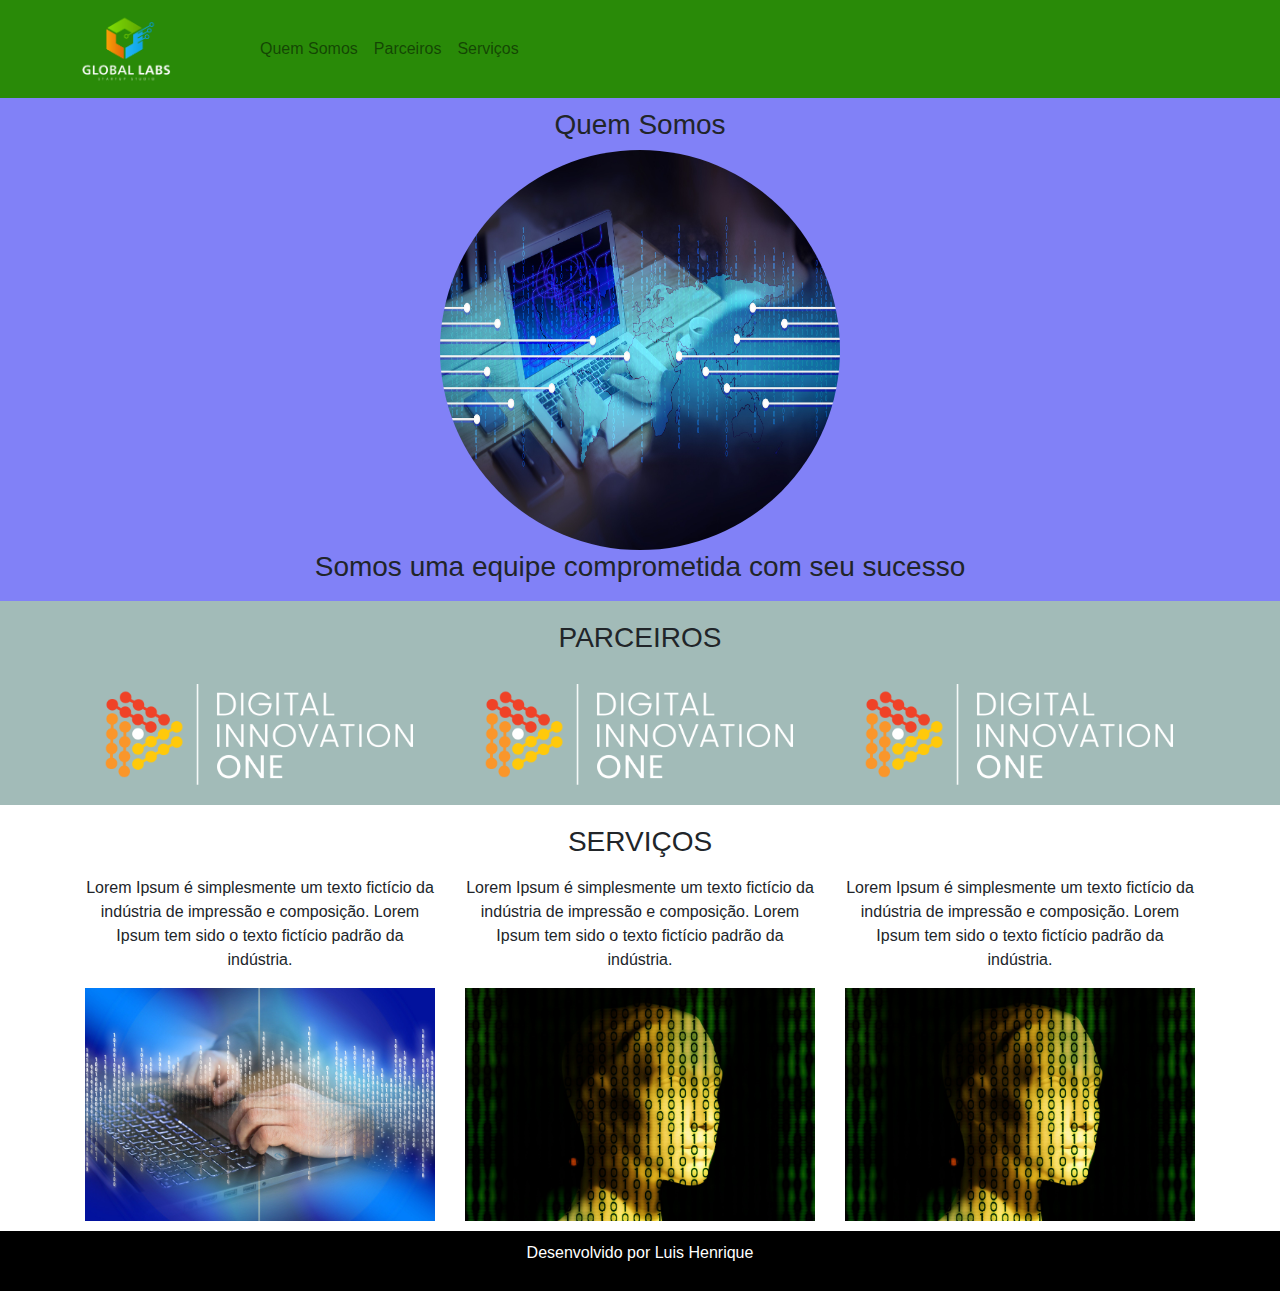
<file: aulas-bootstrap/index.html>
<!DOCTYPE html>
<html lang="pt-br">
<head>
	<meta charset="utf-8">	
	<title>Bootstrap</title>
	<link rel="stylesheet" type="text/css" href="bootstrap/css/bootstrap.min.css">
	<link rel="stylesheet" type="text/css" href="css/style.css">
</head>
<body>
	<nav class="navbar navbar-expand-lg navbar-light">
		<a class="navbar-brand" href="#"> <img src="img/GLStudio.png" width="220"> </a>
		<div class="collapse navbar-collapse" >
			<ul class="navbar-nav">
				<li class="nav-item">
					<a class="nav-link" href="#quemsomos">Quem Somos</a>
				</li>

				<li class="nav-item">
					<a class="nav-link" href="#parceiros">Parceiros</a>
				</li>

				<li class="nav-item">
					<a class="nav-link" href="#servicos">Serviços</a>
				</li>
			</ul>
		</div>		
	</nav>

	<section id="quemsomos">
		<div class="container-fluid quem-somos text-center margin">
			<h3> Quem Somos </h3>
			<img src="img/img1.jpg" class="rounded-circle" width="400" height="400" translate="3">
			<h3>Somos uma equipe comprometida com seu sucesso</h3>
		</div>
	</section>

	<section id="parceiros">
		<div class="container-fluid text-center margin parceiros">
			<h3 class="margin">PARCEIROS</h3>
			<div class="container">
				<div class="row">
					<div class="col-lg-4">
						<img src="img/logo.png" width="100%">
					</div>

					<div class="col-lg-4">
						<img src="img/logo.png" width="100%">
					</div>

					<div class="col-lg-4">
						<img src="img/logo.png" width="100%">
					</div>
				</div>
			</div>
		</div>
	</section>

	<section id="servicos">
		<div class="container-fluid text-center margin servicos">
			<h3 class="margin">SERVIÇOS</h3>
			<div class="container">
				<div class="row">
					<div class="col-lg-4">
						<p>Lorem Ipsum é simplesmente um texto fictício da indústria de impressão e composição. Lorem Ipsum tem sido o texto fictício padrão da indústria.</p>
						<img src="img/img2.jpg" width="100%">
					</div>
					
					<div class="col-lg-4">
						<p>Lorem Ipsum é simplesmente um texto fictício da indústria de impressão e composição. Lorem Ipsum tem sido o texto fictício padrão da indústria.</p>
						<img src="img/img3.jpg" width="100%">
					</div>

					<div class="col-lg-4">
						<p>Lorem Ipsum é simplesmente um texto fictício da indústria de impressão e composição. Lorem Ipsum tem sido o texto fictício padrão da indústria.</p>
						<img src="img/img3.jpg" width="100%">
					</div>				
				</div>
			</div>
		</div>
	</section>

	<footer class="container-fluid text-center margin bg-footer">
		<p>Desenvolvido por Luis Henrique</p>
	</footer>
</body>
</html>
</file>
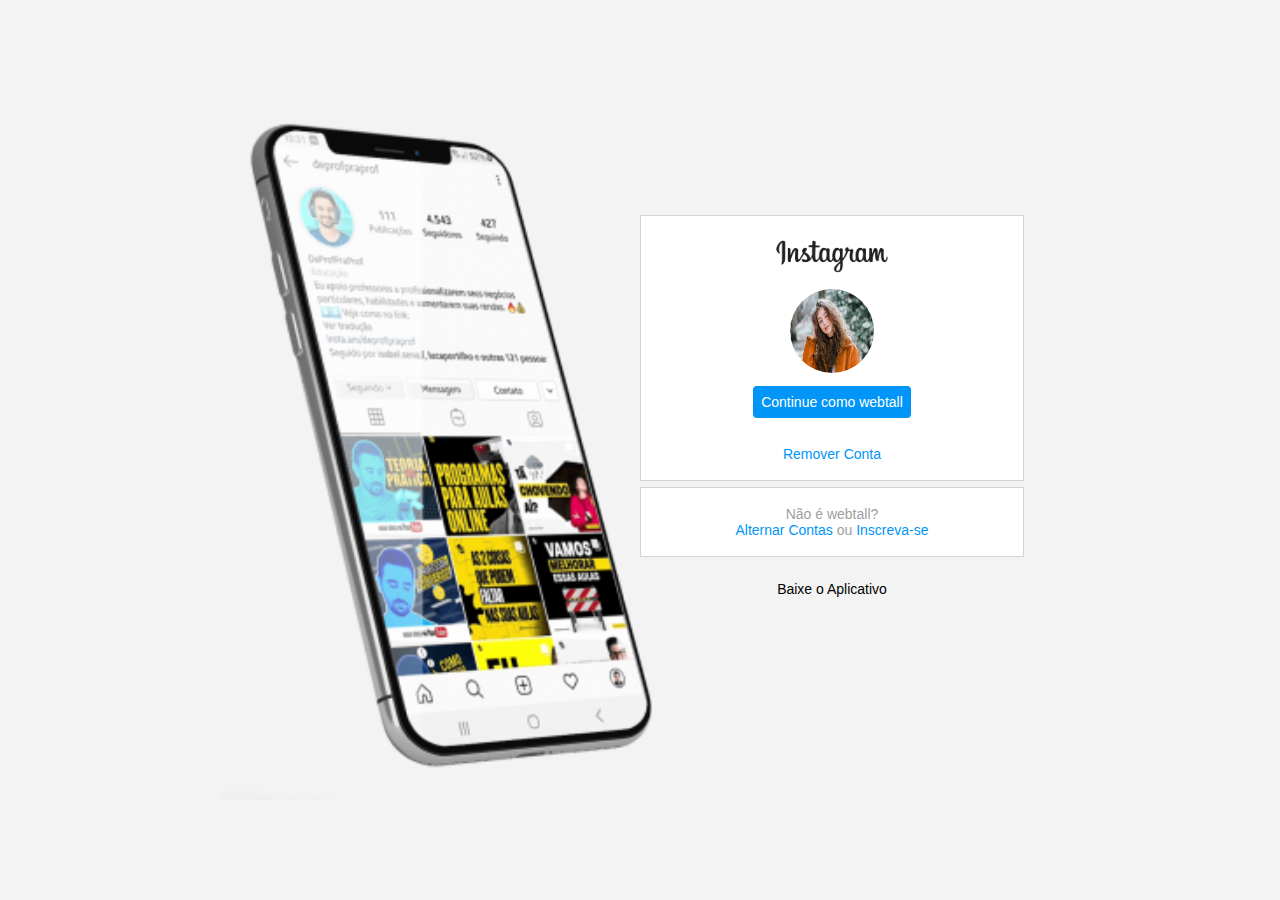
<file: Instagram-pagina-inicial/index.html>
<!DOCTYPE html>
<html lang="pt-br">
<head>
	<meta charset="utf-8">
	<meta name="viewport" content="width=device-width, initial-scale=1">
	<link rel="stylesheet" type="text/css" href="css/style.css">
	<title>Instagram</title>
</head>
<body>
	<div class="instagram-wrap">
		<div class="instagram-phone">
			<img src="img/instagram-celular.png" alt="Celular">
		</div><!--instagram-phone-->

		<div class="continue">
			<div class="group"> 
				<img src="img/logo-insta.png" alt="Logo Instagram" class="instagram-logo"><!--instagram-logo-->

				<div class="profile-photo">
					<img src="img/perfil-instagram.jpg" alt="Foto de Perfil">
				</div><!--profile-photo-->

				<a href="#" class="instagram-login">Continue como webtall</a>
				<a href="#" class="instagram-logout">Remover Conta</a>
			</div> <!--group-->

			<div class="group">
				<p class="not-accout"> Não é webtall?</p>
				<p class="not-accout">
					<span class="link-blue"> Alternar Contas</span> ou <span class="link-blue"> Inscreva-se</span>
				</p>
			</div><!--group-->

			<div class="get-the-app">
				<p class="get-app">Baixe o Aplicativo</p>
				<div class="download">
					<a href="#" class="app-download"></a>
					<a href="#" class="app-download"></a>
				</div><!--download-->
			</div><!--get-the-app-->
		</div><!--continue-->		
	</div><!--instagram-wrap-->
</body>
</html>
</file>
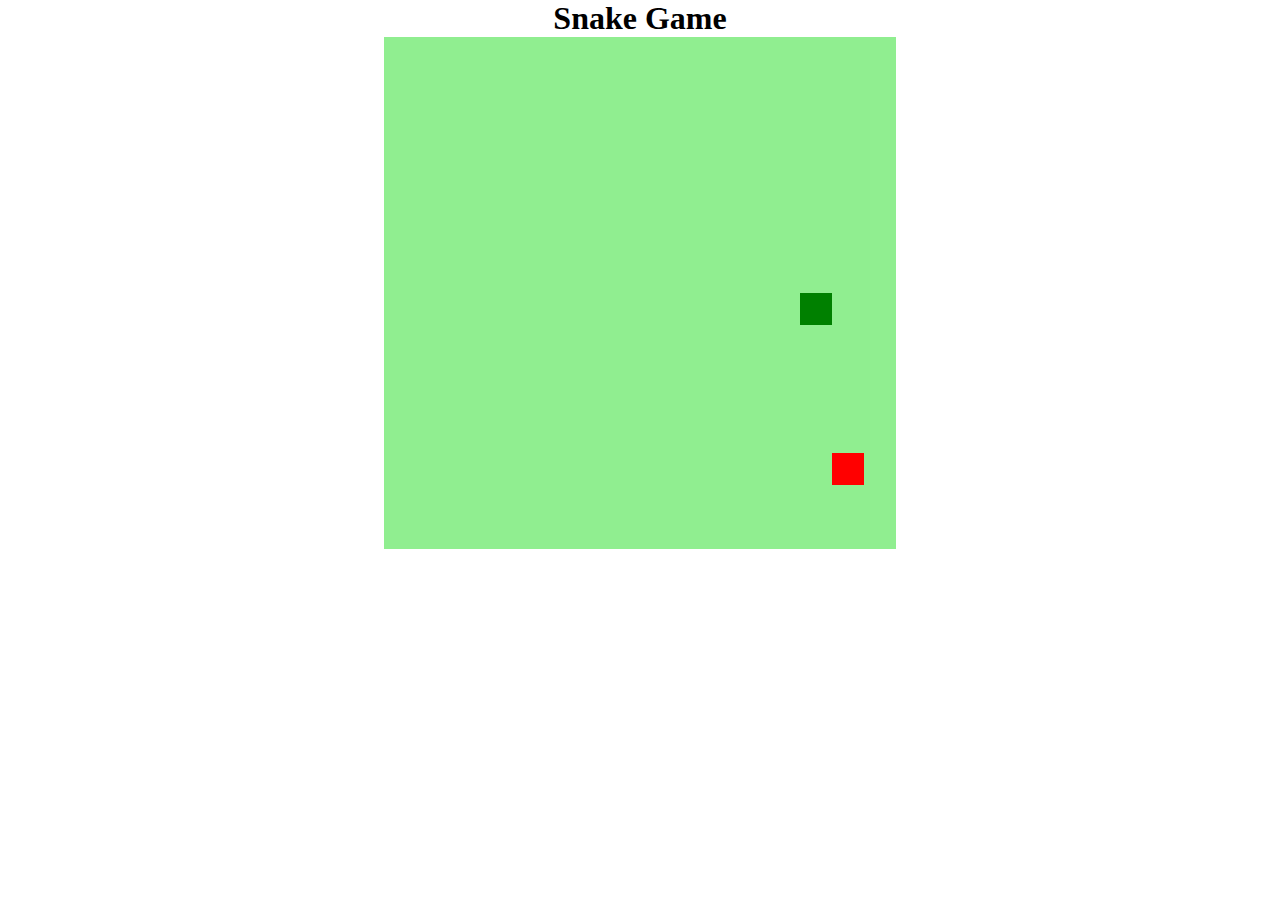
<file: Jogo-da-Cobrinha-JS/index.html>
<!DOCTYPE html>
<html lang="pt-br">
<head>
	<link rel="stylesheet" type="text/css" href="style.css">
	<title>Snacke Game</title>
</head>
<body>


	
		<h1>Snake Game</h1>
		<section class="center">
		<canvas class="" id="snake" width="512" height="512"></canvas>
	</section>


	<script type="text/javascript" src="script.js"></script>
</body>
</html>
</file>
<file: aulas-bootstrap/css/style.css>
.navbar{
	background-color: #298A08;
}

.quem-somos{
	background-color: #8181F7;
}

.margin{
	padding: 10px 0;
}

.parceiros{
	background-color: #a2bbb8;
}

.bg-footer{
	background-color: #000;
	color: #FFF;
}

html{
	scroll-behavior: smooth;
}
</file>
<file: Instagram-pagina-inicial/css/style.css>
*{
	margin: 0;
	padding: 0;
	box-sizing: border-box;
	text-decoration: none;
	font-family: sans-serif;
	font-size: 14px;
}

body{
	width: 100%;
	min-width: 80vh;
	background-color: rgb(243, 243, 243);
	margin: 0;
	padding: 0;
	display: flex;
	justify-content: center;
}

.instagram-wrap{
	display: flex;
	align-items: center;
	justify-content: start;
	width: 60%;
	height: 100vh;	
}

.instagram-phone{
	display: flex;
	align-items: center;
	justify-content: center;
	width: 50%;
}

.instagram-phone img{
	height: 50rem;
}

.continue{
	display: flex;
	align-items: center;
	justify-content: space-around;
	flex-direction: column;
	width: 50%;
	min-height: 34rem;
}

.group{
	display: flex;
	justify-content: space-between;
	align-items: center;
	flex-direction: column;
	background-color: #fff;
	width: 100%;
	padding: 1.3rem 0;
	border: 1px solid lightgray;
}

.group:nth-child(1){
	min-height: 19rem;
}

.instagram-logo{
	height: 3rem;
}

.profile-photo{
	display: flex;
	justify-content: center;
	align-items: center;
	border-radius: 50%;
	overflow: hidden;
}

.profile-photo img{
	width: 6rem;
	height: 6rem;
}

.instagram-login{
	background-color: #0095f6;
	color: #fff;
	padding: 8px;
	border-radius: 4px;	
}

.instagram-logout{
	color: #0095f6;
	margin-top: 1rem;
}

.not-accout{
	color: rgb(160, 160, 160);
}

.link-blue{
	color: #0095f6;
}

.get-the-app{
	display: flex;
	flex-direction: column;
	align-items: center;
	justify-content: center;
	width: 100%;
	padding: 1.3rem 0;
}

.download{
	display: flex;
	width: 100%;
	justify-content: space-evenly;
	align-items: center;
	padding: 1rem;
}

.app-download{
	height: 3rem;
	width: 10rem;
	background-size: cover;
}

.app-download:nth-child(1){
	background-image: url('https://www.vistasoft.com.br/wp-content/uploads/2019/06/disponivel-na-app-store-botao-640x190.png');

}

.app-download:nth-child(2){
	background-image: url('https://logodownload.org/wp-content/uploads/2017/04/disponivel-google-play-badge.png');
}

@media (max-width: 1024px){
	.instagram-wrap{
		width: 90%;
	}
}

@media (max-width: 650px){

	body{
		background-color: #fff;		
	}

	.intagram-wrap{
		width: 90%;
	}

	.instagram-phone{
		display: none;
	}

	.continue{
		width: 100%;
	}

	.group{
		border: none;
	}
}
</file>
<file: Jogo-da-Cobrinha-JS/style.css>
*{
	margin: 0;
	padding: 0;
	box-sizing: border-box;
}

h1{
	text-align: center;
}
.center{
	display: flex;
	align-items: center;
	justify-content: center;
}
</file>
